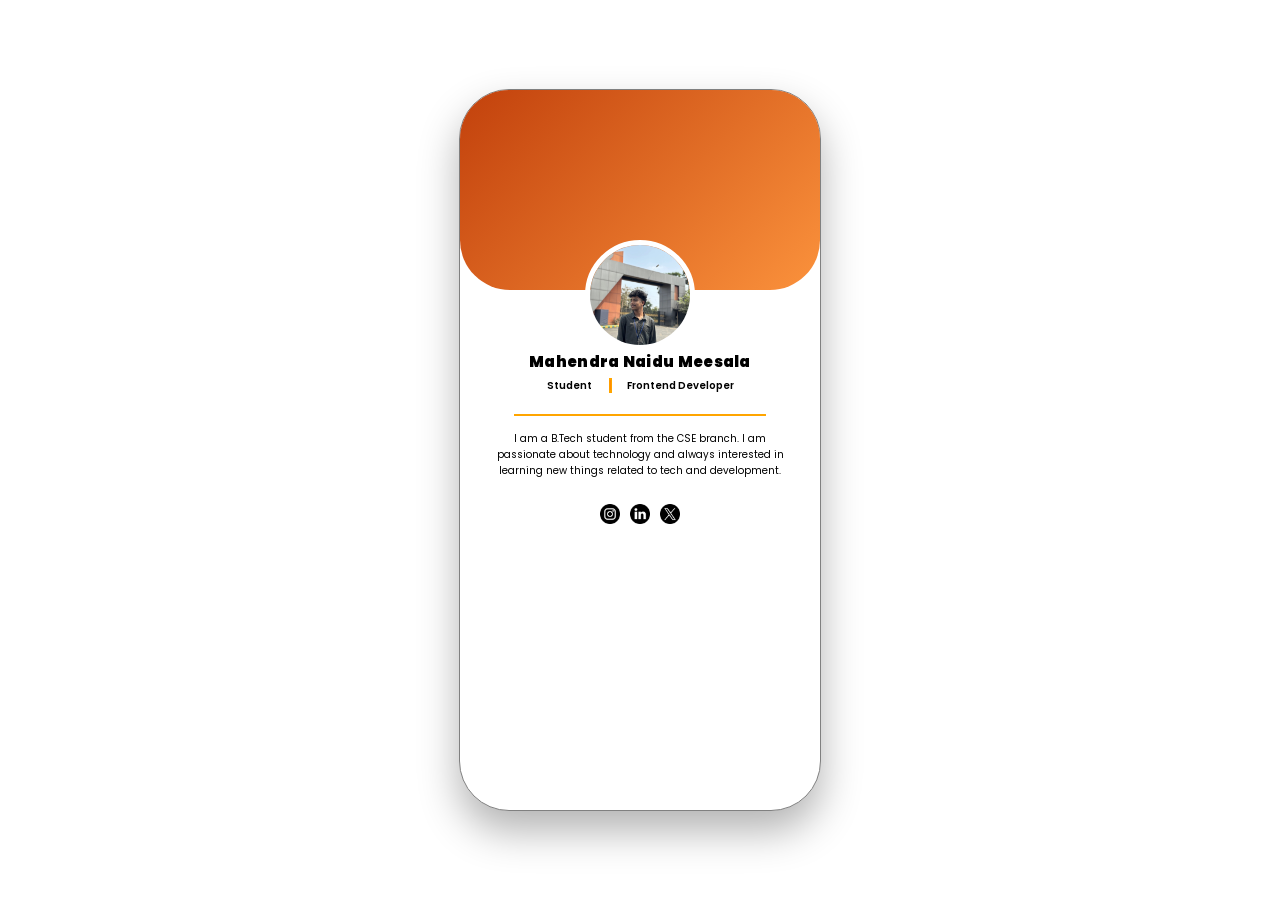
<file: index.html>
<!DOCTYPE html>
<html lang="en">
<head>
    <meta charset="UTF-8">
    <meta name="viewport" content="width=device-width, initial-scale=1.0">
    <title>Profile Card</title>
    <link href="https://fonts.googleapis.com/css2?family=Poppins:wght@300;400;500;600&display=swap" rel="stylesheet">
    <link rel="stylesheet" href="profile.css">
</head>
<body>
    <div class="profile-card">
        <div class="profile">
            <img src="Images/Mahilogo.jpeg" alt="Profile">
        </div>
        <div class="text-section">
            <h5>Mahendra Naidu Meesala</h5>
            <h6> Student <span>|</span>Frontend Developer</h6>
            <span></span>
            <p>I am a B.Tech student from the CSE branch. I am passionate about technology and always interested in learning new things related to tech and development.</p>
        </div>
        <div class="social-links">
            <a href="https://www.instagram.com/itx__mahi.x?igsh=OHBiNm8wa3EybGJh"><img src="Images/instagram.png" alt="instagram"></a>
            <a href="https://www.linkedin.com/in/mahendra-naidu-meesala-775550320?utm_source=share&utm_campaign=share_via&utm_content=profile&utm_medium=android_app"><img src="Images/linkedin.png" alt="linkedin"></a>
            <a href="https://x.com/mahendra_n44886"><img src="Images/twitter.png" alt="twitter"></a>
        </div>
    </div>
</body>
</html>
</file>
<file: profile.css>
*{
    margin: 0;
    padding: 0;
    font-family: 'Poppins', sans-serif;
}
body{
    background-color: white;
    height: 100vh;
    width: 100vw;
    display: flex;
    justify-content: center;
    align-items: center;

}
.profile-card{
    height: 80vh;
    width: 360px;
    background-color: white;
    border-radius: 50px;
    overflow: hidden;
    box-shadow: 0 20px 40px rgba(0,0,0,0.3);
    border: 1px solid grey;
    position: relative;
}
.profile{
    background: linear-gradient(135deg, #c2410c, #fb923c);
    height: 200px;
    overflow: hidden;
    border-bottom-left-radius: 50px;
    border-bottom-right-radius: 50px;
}
.profile img{
    height: 100px;
    width: 100px;
    border-radius: 50%;
    position: absolute;
    top: 150px;
    left: 50%;
    transform: translateX(-50%);

    border: 5px solid white;
}
.text-section{
    margin-top: 50px;
    display: flex;
    flex-direction: column;
    align-items: center;
    text-align: center;
}
.text-section h5{
    font-size: 15px;
    font-weight: 900;
    letter-spacing: 0.3px;
    color: black;
    padding: 5px;
    padding-top: 10px;
}
.text-section h6{
    padding-bottom: 5px;
    font-weight: 600;
    font-size: 10px;
}
.text-section span{
    height: 2px;
    width: 70%;
    background-color: orange;
    margin: 15px;
}
h6 span{
    color: darkorange;
}
p{
    font-size: 10px;
    padding-left: 30px;
    padding-right: 30px;
}
.social-links{
    display: flex;
    flex-direction: row;
    justify-content:center;
}
.social-links img{
    margin-top: 20px;
    padding: 5px;
    height: 20px;
    width: 20px;
}
@media (max-width: 768px){
    .profile img{
        left: 50%;
    transform: translateX(-50%);


    }
}
@media (max-width : 480px){
    .profile img{
        left: 50%;
    transform: translateX(-50%);
    }
    .profile-card{
        height: 90vh;
        width: 90vw;
        overflow:auto;
    }
}
</file>
